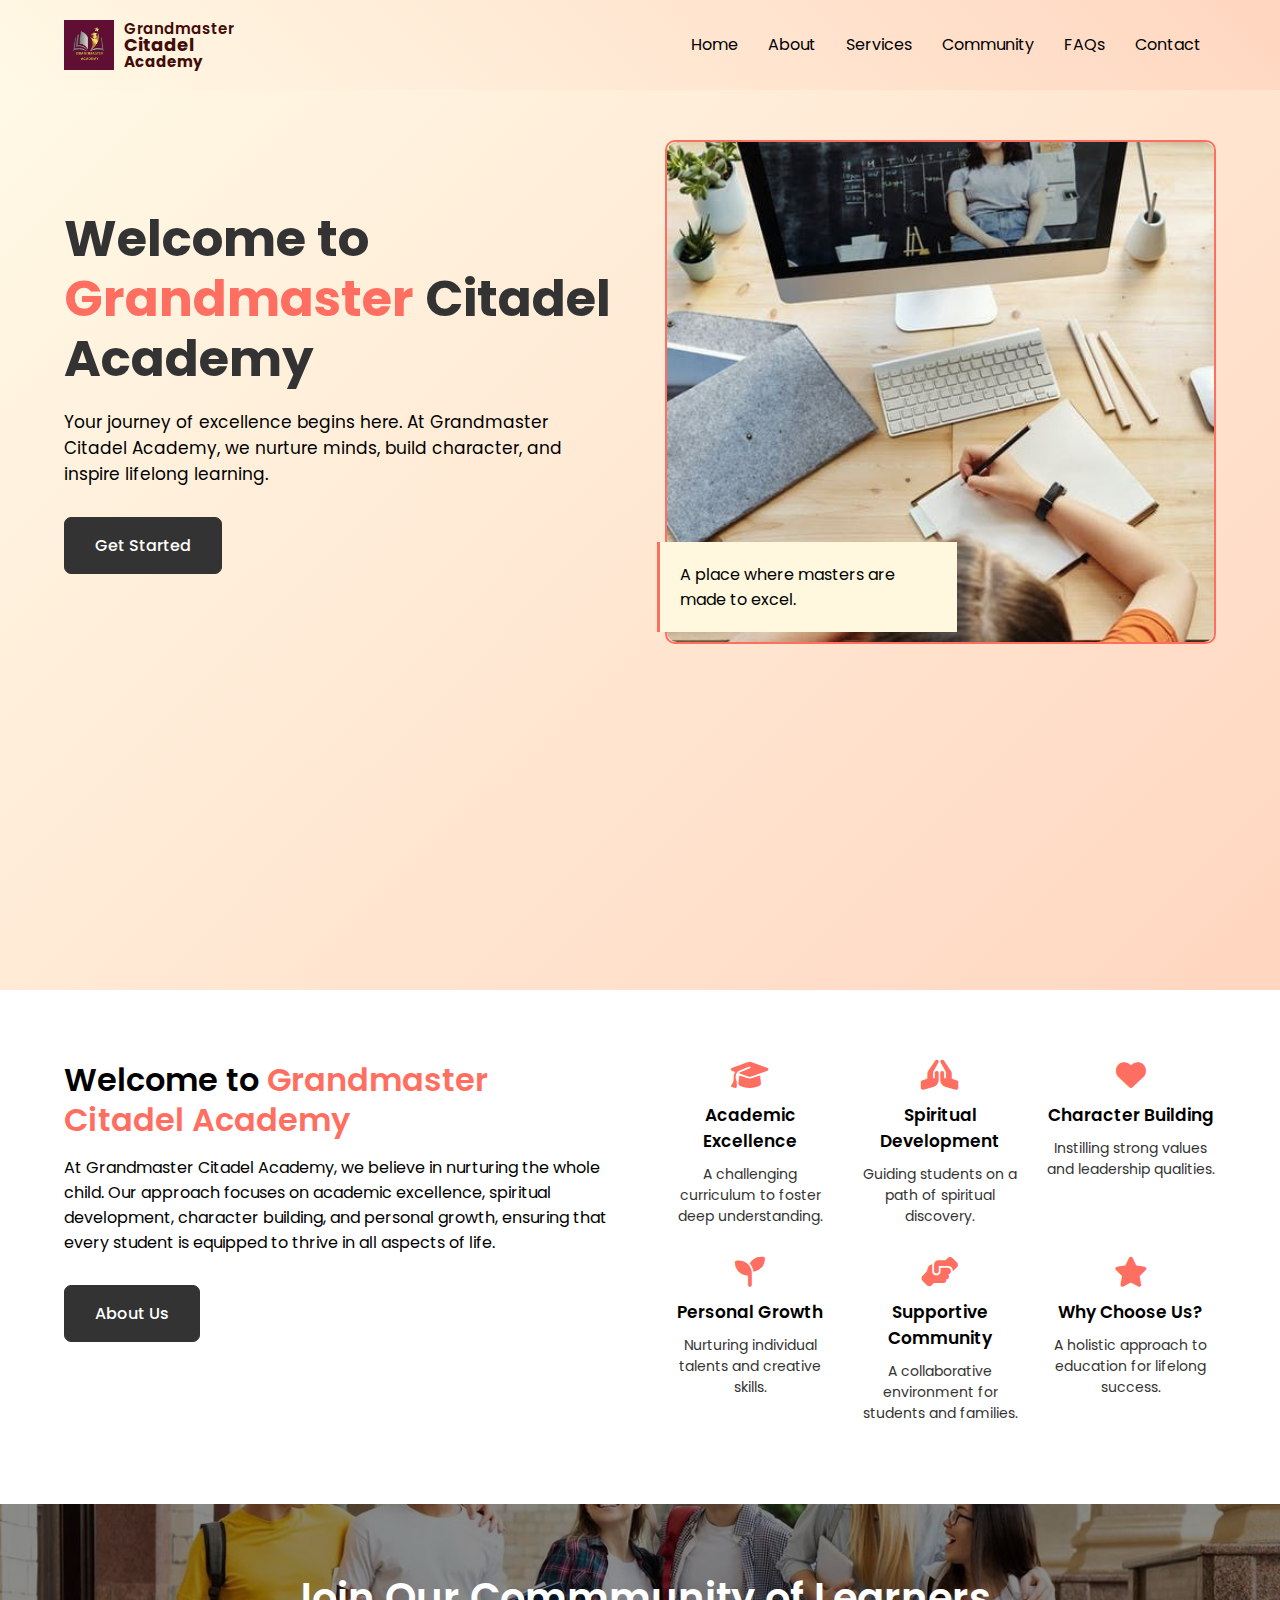
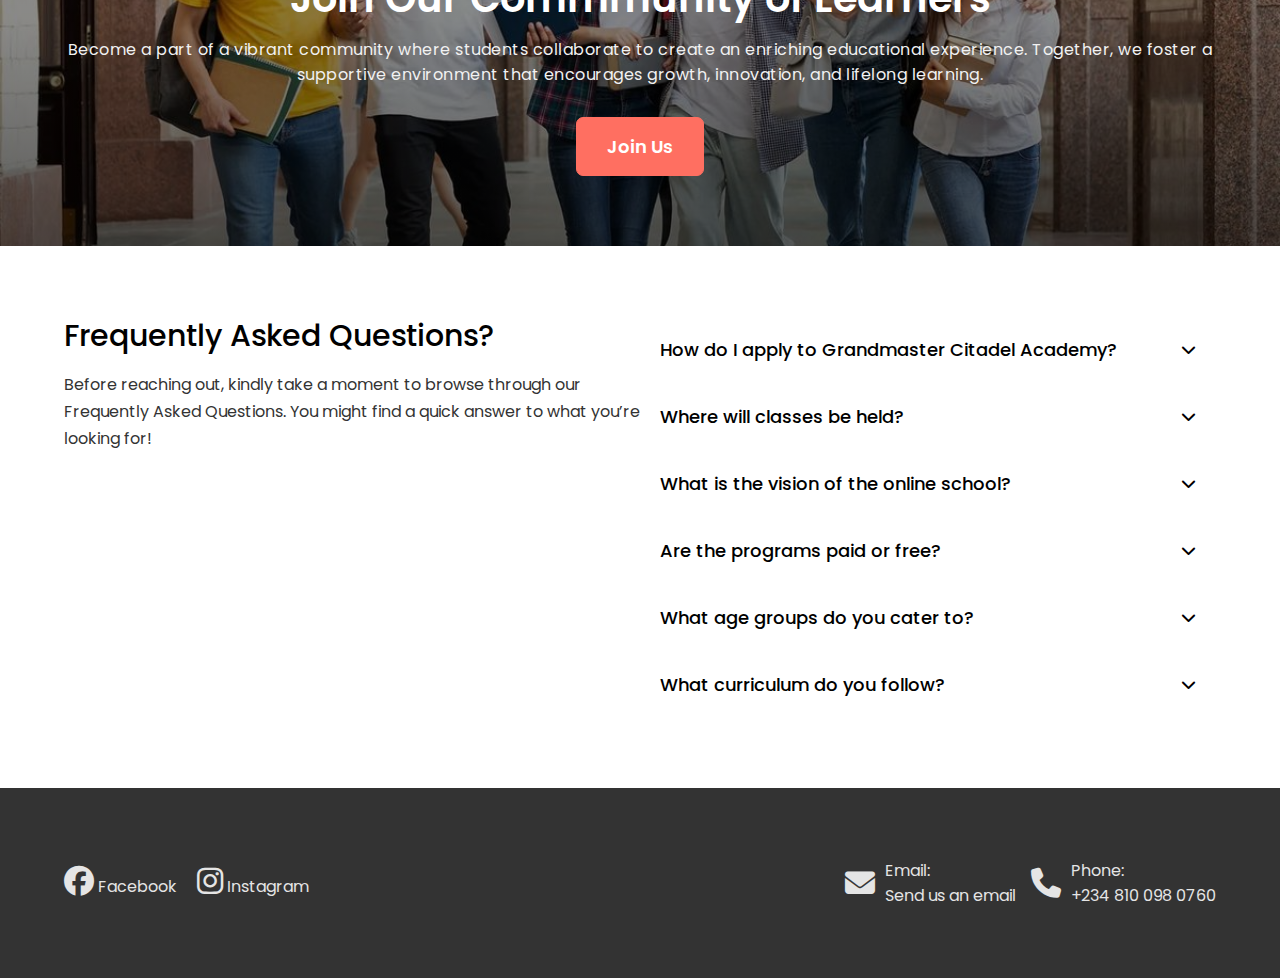
<file: index.html>
<!DOCTYPE html>
<html>
<head>
    <meta charset="UTF-8">
    <meta name="viewport" content="width=device-width, initial-scale=1.0">
    <title>Grandmaster Citadel Academy</title>
    <meta name="author" content="GCA">
    <meta name="description" content="GCA: To build a future where every child thrives mentally, physically, and spiritually for the good of humanity.">
    <link href='https://cdn.boxicons.com/fonts/basic/boxicons.min.css' rel='stylesheet'>
    <link href='https://cdn.boxicons.com/fonts/brands/boxicons-brands.min.css' rel='stylesheet'>
    <link rel="stylesheet" href="gca.css">
    <link rel="shortcut icon" href="images/hero-section-logo.png" type="image/x-icon">
    <link rel="stylesheet" href="https://cdnjs.cloudflare.com/ajax/libs/font-awesome/6.5.1/css/all.min.css"/>
    <link rel="preconnect" href="https://fonts.googleapis.com">
    <link rel="preconnect" href="https://fonts.gstatic.com" crossorigin>
    <link href="https://fonts.googleapis.com/css2?family=Sora:wght@100..800&display=swap" rel="stylesheet">
    <link href="https://fonts.googleapis.com/css2?family=Poppins:ital,wght@0,100;0,200;0,300;0,400;0,500;0,600;0,700;0,800;0,900;1,100;1,200;1,300;1,400;1,500;1,600;1,700;1,800;1,900&display=swap" rel="stylesheet">
    <link href="https://fonts.googleapis.com/css2?family=M+PLUS+Code+Latin:wght@100..700&family=Quicksand:wght@300..700&family=Sora:wght@100..800&display=swap" rel="stylesheet">
</head>
<body>
    <!-- header section -->
    <section class="header">
        <nav class="nav-bar">
            <a href="index.html">
                <div class="logo-box">
                    <img src="images/hero-section-logo.png" alt="">
                    <div class="logo-text">
                        <h4>Grandmaster</h4>
                        <h3>Citadel</h3>
                        <p>Academy</p>
                    </div>
                </div>
            </a>
            <div class="nav-links" id="nav-links">
                <i class="bx bx-x" id="menu-icon" onclick="closeMenu()"></i>
                <ul class="nav-list">
                    <li><a href="index.html">Home</a></li>
                    <li><a href="about.html">About</a></li>
                    <li><a href="#about">Services</a></li>
                    <li><a href="#community">Community</a></li>
                    <li><a href="#faqs">FAQs</a></li>
                    <li><a href="#contact">Contact</a></li>
                </ul>
            </div>
            <i class="bx bx-menu" id="menu-icon" onclick="toggleMenu()"></i>
        </nav>
    </section>

    <!-- hero-section styles -->
    <section class="hero-section">
        <div class="container">
            <div class="hero-text">
                <h1>Welcome to <span>Grandmaster</span> Citadel Academy</h1>
                <p>Your journey of excellence begins here. At Grandmaster Citadel Academy, we nurture minds, build character, and inspire lifelong learning.</p>
                <a href="https://wa.me/+2348100980760/?text=Hi, I just visited Grandmaster Academy and would love to learn more." target="_blank"><button class="btn">Get Started</button></a>
            </div>
            <div class="hero-image">
                <img src="images/hero-section-img.png" alt="">
                <div class="image-text">
                    <p>A place where masters are made to excel.</p>
                </div>
            </div>
        </div>
    </section>

    <!-- about section -->
    <section class="about-section" id="about">
        <div class="container">
            <div class="about-row">
                <h2>Welcome to <span>Grandmaster Citadel Academy</span></h2>
                <p>
                    At Grandmaster Citadel Academy, we believe in nurturing the whole child. 
                    Our approach focuses on academic excellence, spiritual development, character building, and personal 
                    growth, ensuring that every student is equipped to thrive in all aspects of life.
                </p>
                <a href="about.html"><button>About Us</button></a>
            </div>
            <div class="service-section">
                <div class="service-box">
                    <i class="fa-solid fa-graduation-cap"></i>
                    <h3>Academic Excellence</h3>
                    <p>A challenging curriculum to foster deep understanding.</p>
                </div>
                <div class="service-box">
                    <i class="fa-solid fa-hands-praying"></i>
                    <h3>Spiritual Development</h3>
                    <p>Guiding students on a path of spiritual discovery.</p>
                </div>
                <div class="service-box">
                    <i class="fa-solid fa-heart"></i>
                    <h3>Character Building</h3>
                    <p>Instilling strong values and leadership qualities.</p>
                </div>
                <div class="service-box">
                    <i class="fa-solid fa-seedling"></i>
                    <h3>Personal Growth</h3>
                    <p>Nurturing individual talents and creative skills.</p>
                </div>
                <div class="service-box">
                    <i class="fa-solid fa-handshake-angle"></i>
                    <h3>Supportive Community</h3>
                    <p>A collaborative environment for students and families.</p>
                </div>
                <div class="service-box">
                    <i class="fa-solid fa-star"></i>
                    <h3>Why Choose Us?</h3>
                    <p>A holistic approach to education for lifelong success.</p>
                </div>
                </div>
            </div>
        </div>
    </section>

    <!-- community section -->
    <section class="group-section" id="community">
        <div class="container">
            <h2>Join Our Commmunity of Learners</h2>
            <p>
                Become a part of a vibrant community where students collaborate to create an enriching educational experience. Together, we foster a supportive environment that encourages growth, innovation, and lifelong learning.
            </p>
            <a href="https://wa.me/+2348100980760/?text=Hi, I just visited Grandmaster Academy and would love to learn more." target="_blank"><button class="btn">Join Us</button></a>
        </div>
    </section>

    <!-- FAQ section -->
    <div class="faq-section" id="faqs">
        <div class="container">
            <div class="faq-heading">
                <h2 class="title">Frequently Asked Questions?</h2>
                <p>
                    Before reaching out, kindly take a moment to browse 
                    through our Frequently Asked Questions. You might find a 
                    quick answer to what you’re looking for!
                </p>
            </div>
            <div class="faq-container">
                <div class="faq-folder">
                    <div class="question">
                        <h3>How do I apply to Grandmaster Citadel Academy?</h3>
                        <i class="fa fa-chevron-down"></i>
                    </div>
                    <div class="faq-answer">
                        <p>To apply, click the "Get Started" button. This will direct you to our WhatsApp for the registration process.</p>
                    </div>
                </div>
                <div class="faq-folder">
                    <div class="question">
                        <h3>Where will classes be held?</h3>
                        <i class="fa fa-chevron-down"></i>
                    </div>
                    <div class="faq-answer">
                        <p>All classes are conducted both online and physical, offering a flexible learning environment. Interested in any, kindly reach the Get started button to start process.</p>
                    </div>
                </div>
                <div class="faq-folder">
                    <div class="question">
                        <h3>What is the vision of the online school?</h3>
                        <i class="fa fa-chevron-down"></i>
                    </div>
                    <div class="faq-answer">
                        <p>Our vision is to build a future where every child thrives mentally, physically, and spiritually for the good of humanity.</p>
                    </div>
                </div>
                <div class="faq-folder">
                    <div class="question">
                        <h3>Are the programs paid or free?</h3>
                        <i class="fa fa-chevron-down"></i>
                    </div>
                    <div class="faq-answer">
                        <p>Our programs are paid. To begin the enrollment process and receive payment details, please click the "Get Started" button to register via WhatsApp.</p>
                    </div>
                </div>
                <div class="faq-folder">
                    <div class="question">
                        <h3>What age groups do you cater to?</h3>
                        <i class="fa fa-chevron-down"></i>
                    </div>
                    <div class="faq-answer">
                        <p>We welcome students from a wide range of age groups, from early childhood to high school. Our programs are tailored to meet the developmental needs of each level.</p>
                    </div>
                </div>
                <div class="faq-folder">
                    <div class="question">
                        <h3>What curriculum do you follow?</h3>
                        <i class="fa fa-chevron-down"></i>
                    </div>
                    <div class="faq-answer">
                        <p>We follow a blended curriculum that combines rigorous academic standards with character-building and spiritual development, ensuring a holistic education for every student.</p>
                    </div>
                </div>
            </div>
        </div>
    </div>

    <!-- footer section -->
    <footer class="footer-section" id="contact">
        <div class="container">
            <div class="social-links">
                <a href="https://web.facebook.com/profile.php?id=61568891769989" target="_blank"><i class="fa-brands fa-facebook"></i> Facebook</a>
                <a href="https://www.instagram.com/grandmaster_academy01/" target="_blank"><i class="fa-brands fa-instagram"></i> Instagram</a>
            </div>
            <div class="contact">
                <a href="mailto:grandmastersacademy55@gmail.com">
                    <div class="contact-box">
                        <i class="fa-solid fa-envelope"></i>
                        <div class="contact-text">
                            <p>Email:</p>
                            <span>Send us an email</span>
                        </div>
                    </div>
                </a>
                <a href="tel:+2348100980760">
                    <div class="contact-box">
                        <i class="fa-solid fa-phone"></i>
                        <div class="contact-text">
                            <p>Phone:</p>
                            <span>+234 810 098 0760</span>
                        </div>
                    </div>
                </a>
            </div>
        </div>
    </footer>

    <script>
        const faqs = document.querySelectorAll(".faq-folder");

        faqs.forEach(faq => {
            faq.addEventListener("click", () => {
                // Close all other FAQs
                faqs.forEach(otherFaq => {
                    if (otherFaq !== faq) {
                        otherFaq.classList.remove("active");
                        const otherAnswer = otherFaq.querySelector(".faq-answer");
                        if (otherAnswer) {
                            otherAnswer.style.maxHeight = "0";
                        }
                    }
                });

                // Toggle the clicked FAQ
                faq.classList.toggle("active");
                const answer = faq.querySelector(".faq-answer");
                if (faq.classList.contains("active")) {
                    answer.style.maxHeight = answer.scrollHeight + "px";
                } else {
                    answer.style.maxHeight = "0";
                }
            });
        });
        
        window.addEventListener('scroll', function() {
            const header = document.querySelector('.header');
            if (window.scrollY > 0) {
                header.style.background = '#fff';
                header.style.boxShadow = '0 2px 8px rgba(0,0,0,0.05)';
            } else {
                header.style.background = '';
                header.style.boxShadow = '';
            }
        });

        const navLinks = document.querySelectorAll('.nav-links a');
        const navContainer = document.querySelector('.nav-links');  // selects the container
        const header = document.getElementById('header');

        navLinks.forEach(link => {
            link.addEventListener('click', () => {
                header.style.display = 'none'; // hides the header
                navContainer.style.left = '-500px'; //hides the nav container
                // navigation happens automatically via href
            });
        });

        function toggleMenu(){
            navContainer.style.left = "0";
        }
        function closeMenu(){
            navContainer.style.left = "-500px";
        }
    </script>

</body>
</html>
</file>
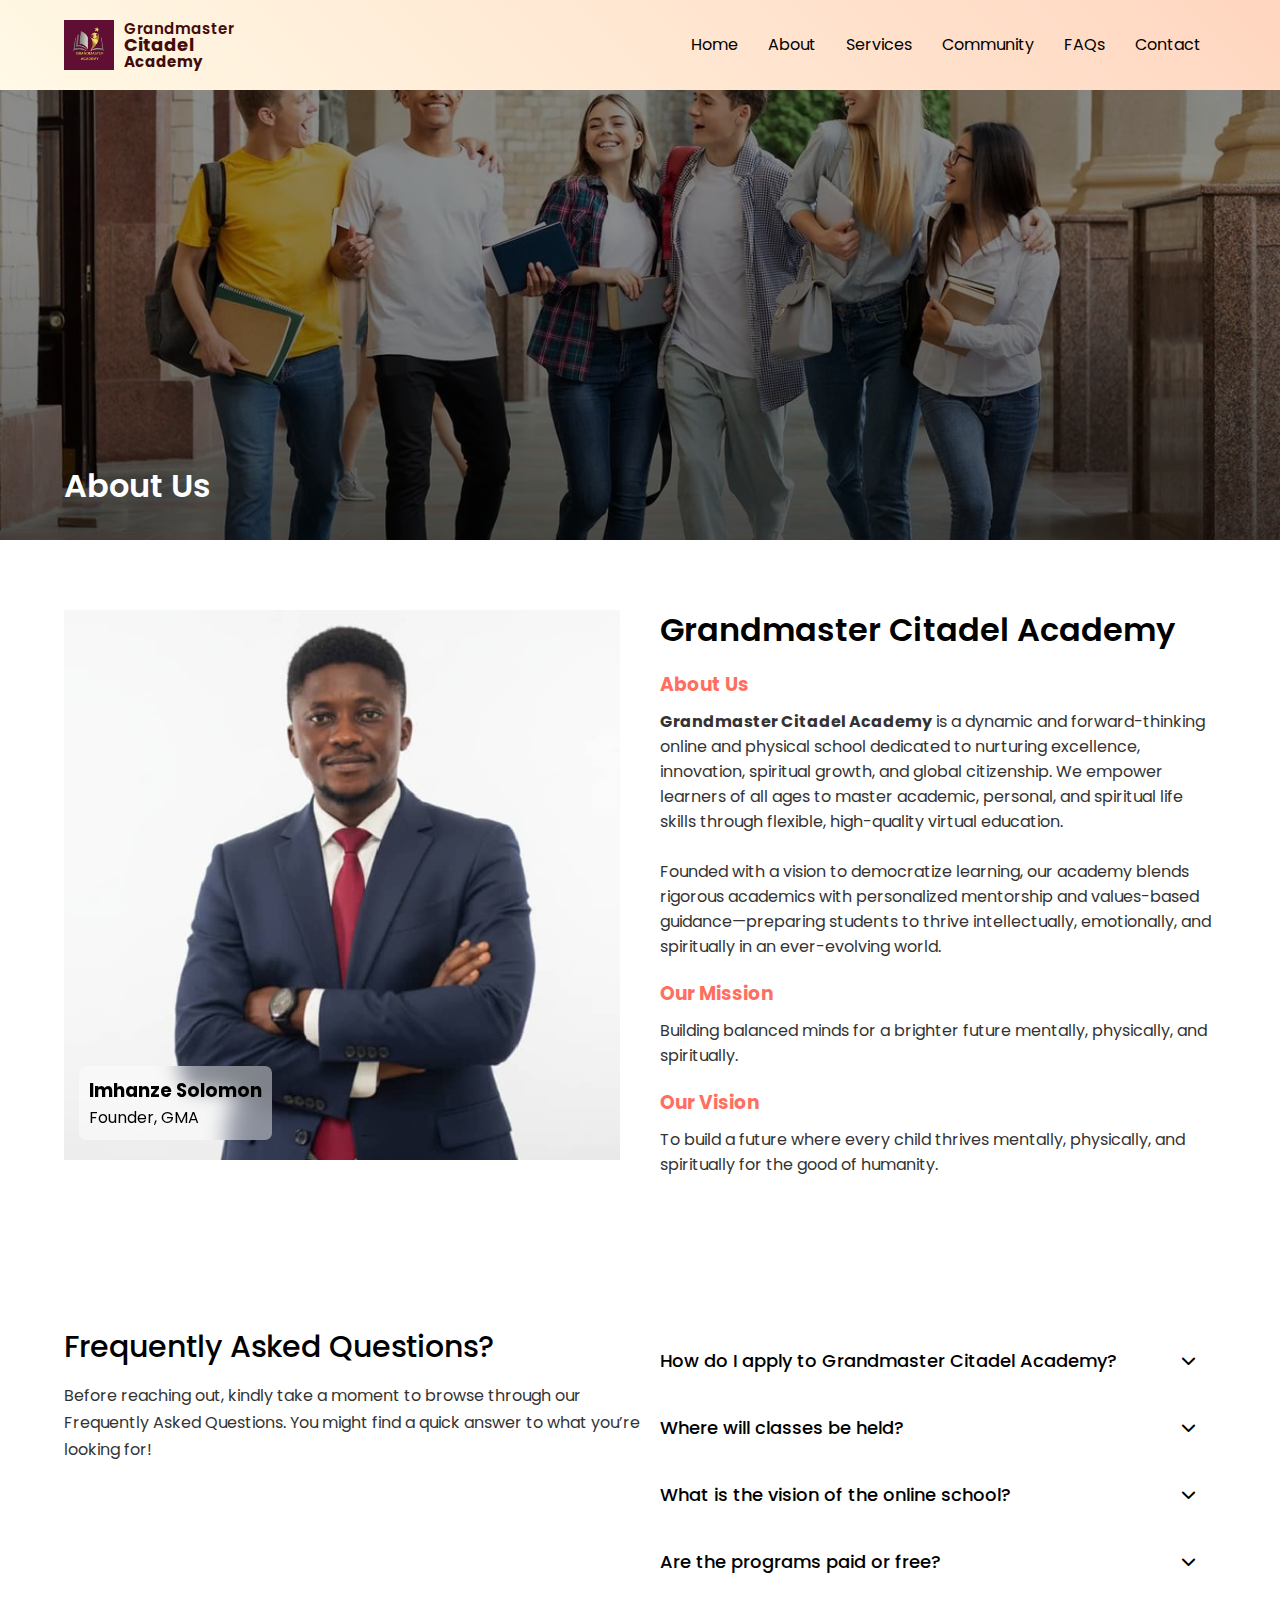
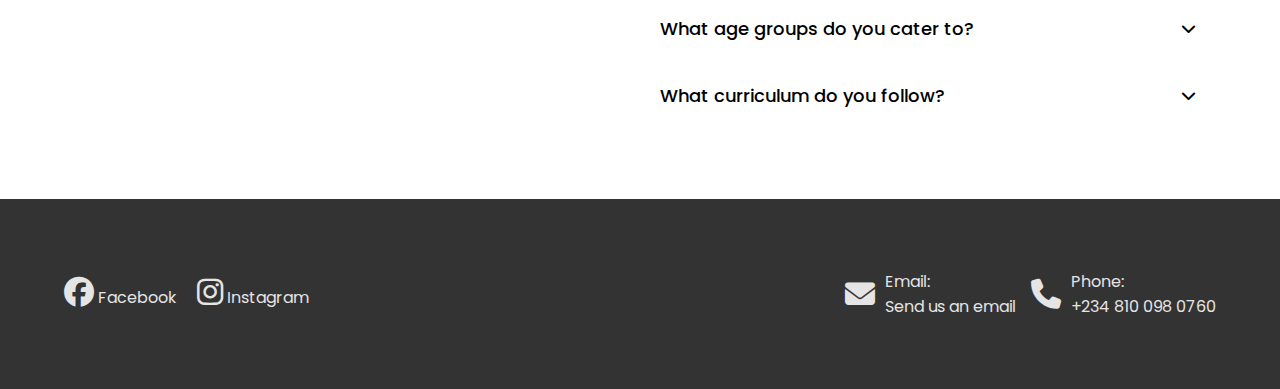
<file: about.html>
<!DOCTYPE html>
<html lang="en">
<head>
    <meta charset="UTF-8">
    <meta name="viewport" content="width=device-width, initial-scale=1.0">
    <title>GCA: About Page</title>
    <meta name="author" content="GCA">
    <meta name="description" content="GCA: To build a future where every child thrives mentally, physically, and spiritually for the good of humanity.">
    <link href='https://cdn.boxicons.com/fonts/basic/boxicons.min.css' rel='stylesheet'>
    <link href='https://cdn.boxicons.com/fonts/brands/boxicons-brands.min.css' rel='stylesheet'>
    <link rel="stylesheet" href="about.css">
    <link rel="shortcut icon" href="images/hero-section-logo.png" type="image/x-icon">
    <link rel="stylesheet" href="https://cdnjs.cloudflare.com/ajax/libs/font-awesome/6.5.1/css/all.min.css"/>
    <link rel="preconnect" href="https://fonts.googleapis.com">
    <link rel="preconnect" href="https://fonts.gstatic.com" crossorigin>
    <link href="https://fonts.googleapis.com/css2?family=Sora:wght@100..800&display=swap" rel="stylesheet">
    <link href="https://fonts.googleapis.com/css2?family=Poppins:ital,wght@0,100;0,200;0,300;0,400;0,500;0,600;0,700;0,800;0,900;1,100;1,200;1,300;1,400;1,500;1,600;1,700;1,800;1,900&display=swap" rel="stylesheet">
    <link href="https://fonts.googleapis.com/css2?family=M+PLUS+Code+Latin:wght@100..700&family=Quicksand:wght@300..700&family=Sora:wght@100..800&display=swap" rel="stylesheet">
</head>
<body>
    <!-- header section -->
    <section class="header">
        <nav class="nav-bar">
            <a href="index.html">
                <div class="logo-box">
                    <img src="images/hero-section-logo.png" alt="">
                    <div class="logo-text">
                        <h4>Grandmaster</h4>
                        <h3>Citadel</h3>
                        <p>Academy</p>
                    </div>
                </div>
            </a>
            <div class="nav-links" id="nav-links">
                <i class="bx bx-x" id="menu-icon" onclick="closeMenu()"></i>
                <ul class="nav-list">
                    <li><a href="index.html">Home</a></li>
                    <li><a href="about.html">About</a></li>
                    <li><a href="index.html#about">Services</a></li>
                    <li><a href="index.html#community">Community</a></li>
                    <li><a href="#faqs">FAQs</a></li>
                    <li><a href="#contact">Contact</a></li>
                </ul>
            </div>
            <i class="bx bx-menu" id="menu-icon" onclick="toggleMenu()"></i>
        </nav>
    </section>

    <!-- about section -->
    <section class="about-section">
        <div class="container">
            <h2>About Us</h2>
        </div>
    </section>

    <!-- history section -->
    <section class="history-section">
        <div class="container">
            <div class="image-box">
                <img src="images/founder_gma3.jpg" alt="">
                <div class="image-text">
                    <h3>Imhanze Solomon</h3>
                    <p>Founder, GMA</p>
                </div>
            </div>
            <div class="history-background">
                <h1>Grandmaster Citadel Academy</h1>
                <div class="history-box">
                    <h3>About Us</h3>
                    <p>
                        <strong>Grandmaster Citadel Academy</strong> is a dynamic and forward-thinking online and physical school dedicated to nurturing excellence, innovation, spiritual growth, and global citizenship. We empower learners of all ages to master academic, personal, and spiritual life skills through flexible, high-quality virtual education. <br><br>
                        Founded with a vision to democratize learning, our academy blends rigorous academics with personalized mentorship and values-based guidance—preparing students to thrive intellectually, emotionally, and spiritually in an ever-evolving world.
                    </p>
                </div>
                <div class="history-box">
                    <h3>Our Mission</h3>
                    <p>
                        Building balanced minds for a brighter future mentally, physically, and spiritually.
                    </p>
                </div>
                <div class="history-box">
                    <h3>Our Vision</h3>
                    <p>
                        To build a future where every child thrives mentally, physically, and spiritually for the good of humanity.
                    </p>
                </div>
            </div>
        </div>
    </section>

    <!-- FAQ section -->
    <div class="faq-section" id="faqs">
        <div class="container">
            <div class="faq-heading">
                <h2 class="title">Frequently Asked Questions?</h2>
                <p>
                    Before reaching out, kindly take a moment to browse 
                    through our Frequently Asked Questions. You might find a 
                    quick answer to what you’re looking for!
                </p>
            </div>
            <div class="faq-container">
                <div class="faq-folder">
                    <div class="question">
                        <h3>How do I apply to Grandmaster Citadel Academy?</h3>
                        <i class="fa fa-chevron-down"></i>
                    </div>
                    <div class="faq-answer">
                        <p>To apply, click the "Get Started" button. This will direct you to our WhatsApp for the registration process.</p>
                    </div>
                </div>
                <div class="faq-folder">
                    <div class="question">
                        <h3>Where will classes be held?</h3>
                        <i class="fa fa-chevron-down"></i>
                    </div>
                    <div class="faq-answer">
                        <p>All classes are conducted both online and physical, offering a flexible learning environment. Interested in any, kindly reach the Get started button to start process.</p>
                    </div>
                </div>
                <div class="faq-folder">
                    <div class="question">
                        <h3>What is the vision of the online school?</h3>
                        <i class="fa fa-chevron-down"></i>
                    </div>
                    <div class="faq-answer">
                        <p>Our vision is to build a future where every child thrives mentally, physically, and spiritually for the good of humanity.</p>
                    </div>
                </div>
                <div class="faq-folder">
                    <div class="question">
                        <h3>Are the programs paid or free?</h3>
                        <i class="fa fa-chevron-down"></i>
                    </div>
                    <div class="faq-answer">
                        <p>Our programs are paid. To begin the enrollment process and receive payment details, please click the "Get Started" button to register via WhatsApp.</p>
                    </div>
                </div>
                <div class="faq-folder">
                    <div class="question">
                        <h3>What age groups do you cater to?</h3>
                        <i class="fa fa-chevron-down"></i>
                    </div>
                    <div class="faq-answer">
                        <p>We welcome students from a wide range of age groups, from early childhood to high school. Our programs are tailored to meet the developmental needs of each level.</p>
                    </div>
                </div>
                <div class="faq-folder">
                    <div class="question">
                        <h3>What curriculum do you follow?</h3>
                        <i class="fa fa-chevron-down"></i>
                    </div>
                    <div class="faq-answer">
                        <p>We follow a blended curriculum that combines rigorous academic standards with character-building and spiritual development, ensuring a holistic education for every student.</p>
                    </div>
                </div>
            </div>
        </div>
    </div>

    <!-- footer section -->
    <footer class="footer-section" id="contact">
        <div class="container">
            <div class="social-links">
                <a href="https://web.facebook.com/profile.php?id=61568891769989" target="_blank"><i class="fa-brands fa-facebook"></i> Facebook</a>
                <a href="https://www.instagram.com/grandmaster_academy01/" target="_blank"><i class="fa-brands fa-instagram"></i> Instagram</a>
            </div>
            <div class="contact">
                <a href="mailto:grandmastersacademy55@gmail.com">
                    <div class="contact-box">
                        <i class="fa-solid fa-envelope"></i>
                        <div class="contact-text">
                            <p>Email:</p>
                            <span>Send us an email</span>
                        </div>
                    </div>
                </a>
                <a href="tel:+2348100980760">
                    <div class="contact-box">
                        <i class="fa-solid fa-phone"></i>
                        <div class="contact-text">
                            <p>Phone:</p>
                            <span>+234 810 098 0760</span>
                        </div>
                    </div>
                </a>
            </div>
        </div>
    </footer>
    
    <script>
        const faqs = document.querySelectorAll(".faq-folder");

        faqs.forEach(faq => {
            faq.addEventListener("click", () => {
                // Close all other FAQs
                faqs.forEach(otherFaq => {
                    if (otherFaq !== faq) {
                        otherFaq.classList.remove("active");
                        const otherAnswer = otherFaq.querySelector(".faq-answer");
                        if (otherAnswer) {
                            otherAnswer.style.maxHeight = "0";
                        }
                    }
                });

                // Toggle the clicked FAQ
                faq.classList.toggle("active");
                const answer = faq.querySelector(".faq-answer");
                if (faq.classList.contains("active")) {
                    answer.style.maxHeight = answer.scrollHeight + "px";
                } else {
                    answer.style.maxHeight = "0";
                }
            });
        });
        
        window.addEventListener('scroll', function() {
            const header = document.querySelector('.header');
            if (window.scrollY > 0) {
                header.style.background = '#fff';
                header.style.boxShadow = '0 2px 8px rgba(0,0,0,0.05)';
            } else {
                header.style.background = '';
                header.style.boxShadow = '';
            }
        });

        const navLinks = document.querySelectorAll('.nav-links a');
        const navContainer = document.querySelector('.nav-links');  // selects the container
        const header = document.getElementById('header');

        navLinks.forEach(link => {
            link.addEventListener('click', () => {
                header.style.display = 'none'; // hides the header
                navContainer.style.left = '-500px'; //hides the nav container
                // navigation happens automatically via href
            });
        });

        function toggleMenu(){
            navContainer.style.left = "0";
        }
        function closeMenu(){
            navContainer.style.left = "-500px";
        }
    </script>


</body>
</html>
</file>
<file: gca.css>
*{
    margin: 0;
    padding: 0;
    box-sizing: border-box;
    font-family: "Poppins", sans-serif;
}

html, body{
    scroll-behavior: smooth;
}

a{
    color: inherit;
    text-decoration: none;
}

.container{
    padding: 0 5%;
}

/* style for header */

.header{
    position: sticky;
    top: 0;
    left: 0;
    width: 100%;
    z-index: 999;
    padding: 20px 5%;
    background: linear-gradient(45deg, #FFF9E5 0%, #FFD6C0 100%);
}

.header-hidden{
    display: none;
}

.header .nav-bar{
    display: flex;
    align-items: center;
    justify-content: space-between;
}

.nav-bar .logo-box{
    display: flex;
    align-items: center;
    gap: 10px;
}

.logo-box img{
    width: 50px;
}

.logo-box .logo-text{
    color: #420c08;
}

.logo-box .logo-text h4{
    font-size: 15px;
    font-weight: 600;
    line-height: 15px;
}

.logo-box .logo-text h3{
    font-size: 18px;
    font-weight: 700;
    line-height: 18px;
}

.logo-box .logo-text p{
    font-size: 15px;
    font-weight: 700;
    line-height: 15px;
}

.nav-bar .nav-links{
    display: flex;
    align-items: center;
}

.nav-links.show{
    left: 0;
}

.nav-bar #menu-icon{
    display: none;
    font-size: 30px;
    cursor: pointer;
}

.nav-list{
    display: flex;
    align-items: center;
    list-style: none;
}

.nav-list li{
    font-size: 16px;
    font-weight: 400;
    margin: 0 15px;
    transition: all ease 0.3s;
}

.nav-list li:hover{
    color: #ff6f61;
}

@media (max-width: 777px){
    .nav-bar .nav-links{
        display: flex;
        position: fixed;
        top: 0;
        left: -500px;
        width: 300px;
        height: 100vh;
        flex-direction: column;
        background: #fff;
        align-items: center;
        transition: all ease 0.3s;
    }
    .nav-list{
        display: flex;
        flex-direction: column;
        margin-top: 30px;
        align-items: center;
        list-style: none;
    }
    .nav-list li{
        font-size: 18px;
        font-weight: 400;
        margin: 15px 0;
        transition: all ease 0.3s;
    }
    .nav-bar #menu-icon{
        display: block;
        font-size: 30px;
        cursor: pointer;
    }
    .bx-x{
        position: absolute;
        top: 10px;
        right: 15px;
    }
}

@media (max-width: 555px){
    .nav-bar .nav-links{
        width: 300px;
    }
}



/* hero section styles */

.hero-section{
    width: 100%;
    min-height: 100vh;
    padding: 50px 0;
    background: linear-gradient(135deg, #FFF9E5 0%, #FFD6C0 100%);
}

.hero-section .container{
    display: grid;
    gap: 50px;
    grid-template-columns: repeat(auto-fit, minmax(250px, 1fr));
    align-items: center;
}

.hero-section .hero-text{
    padding: 50px 0;
}

.hero-section .hero-text h1{
    font-size: 50px;
    line-height: 60px;
    font-weight: 700;
    margin-bottom: 20px;
    color: #333;
}

.hero-text h1 span{
    color: #ff6f61;
}

.hero-section .hero-text p{
    font-size: 17px;
    margin: 10px 0;
}

.hero-section .hero-text .btn{
    color: #fff;
    font-size: 16px;
    font-weight: 500;
    padding: 15px 30px;
    border: 1px solid #333;
    background: #333;
    margin-top: 20px;
    border-radius: 7px;
    cursor: pointer;
    transition: all ease 0.3s;
}

.hero-section .hero-text .btn:hover{
    background: #000;
}

.hero-section .hero-image{
    position: relative;
    border: 2px solid #ff6f61;
    border-radius: 10px;
    min-width: 200px;
}

.hero-image img{
    width: 100%;
    height: 100%;
    max-height: 500px;
    border-radius: 10px;
    object-fit: cover;
    display: block;
}

.hero-image .image-text{
    position: absolute;
    left: -10px;
    bottom: 10px;
    width: 300px;
    padding: 20px;
    background: #fff7de;
    border-left: 3px solid #ff6f61;
    font-size: 16px;
}

@media (max-width: 777px) {
    .hero-section .container {
        gap: 30px;
        align-items: start;
    }
    .hero-section .hero-text {
        padding: 30px 0;
    }
    .hero-section .hero-text h1 {
        font-size: 40px;
        line-height: 45px;
    }
    .hero-section .hero-image {
        margin: 0 auto;
        max-width: 350px;
    }
}

@media (max-width: 555px) {
    .hero-section {
        padding: 30px 0;
        min-height: 70vh;
    }
    .hero-section .hero-text{
        text-align: center;
    }
    .hero-section .hero-text h1 {
        font-size: 36px;
        line-height: 44px;
    }
    .hero-section .hero-image {
        max-width: 100%;
    }
    .hero-image img {
        max-height: 300px;
        border-top-right-radius: 10px;
        border-top-left-radius: 10px;
        border-bottom-right-radius: 0px;
        border-bottom-left-radius: 0px;
    }
    .hero-image .image-text {
        position: static;
        width: 100%;
        padding: 15px;
        border-left: none;
        border-bottom-right-radius: 10px;
        border-bottom-left-radius: 10px;
    }
}


/* about section styles */

.about-section{
    width: 100%;
    padding: 70px 0;
}

.about-section .container{
    display: grid;
    gap: 50px;
    grid-template-columns: repeat(auto-fit, minmax(250px, 1fr));
}

.about-row h2{
    font-size: 32px;
    font-weight: 600;
    line-height: 40px;
}

.about-row h2 span{
    color: #ff6f61;
}

.about-row p{
    margin: 15px 0;
}

.about-row button{
    color: #fff;
    font-size: 16px;
    font-weight: 500;
    padding: 15px 30px;
    border: 1px solid #333;
    background: #333;
    margin-top: 15px;
    border-radius: 7px;
    cursor: pointer;
    transition: all ease 0.3s;
}

.about-row button:hover{
    background: #000;
}

.service-section{
    display: grid;
    gap: 20px;
    grid-template-columns: repeat(auto-fit, minmax(150px, 1fr));
}

.service-box{
    text-align: center;
    cursor: pointer;
}

.service-box i{
    color: #ff6f61;
    font-size: 30px;
    margin-bottom: 12px;
}

.service-box h3{
    font-size: 17px;
    font-weight: 600;
}

.service-box p{
    font-size: 14px;
    color: #333;
    margin: 10px 0;
}


/* community section styles */

.group-section{
    width: 100%;
    color: #fff;
    padding: 70px 0;
    text-align: center;
    background: linear-gradient(rgba(0,0,0,0.45), 
    rgba(0,0,0,0.45), rgba(0,0,0,0.55),
    rgba(0,0,0,0.65)), url(./images/student-union.png);
    background-repeat: no-repeat;
    background-size: cover;
    background-position: center;
}

.group-section .container{
    display: flex;
    flex-direction: column;
    align-items: center;
    justify-content: center;
}

.group-section .container h2{
    font-size: 40px;
    font-weight: 600;
    line-height: 48px;
}

.group-section .container p{
    color: #f1f1f1;
    font-size: 16px;
    letter-spacing: 0.5px;
    margin: 15px 0;
}

.group-section .container .btn{
    color: #fff;
    font-size: 18px;
    font-weight: 600;
    padding: 15px 30px;
    border: 1px solid #ff6f61;
    background: #ff6f61;
    margin-top: 15px;
    border-radius: 7px;
    cursor: pointer;
    transition: all ease 0.3s;
}

.group-section .container .btn:hover{
    background: #e65b50;
}

@media (max-width: 777px){
    .group-section .container h2{
        font-size: 32px;
        font-weight: 600;
        line-height: 38px;
    }
}



/* faq styling */

.faq-section{
    width: 100%;
    padding: 70px 0;
    line-height: 27px;
}

.faq-section .container{
    width: 100%;
    display: grid;
    grid-template-columns: repeat(auto-fit, minmax(250px, 1fr));
}

.faq-section .container .faq-heading{
    margin-bottom: 30px;
}

.faq-section .container .faq-heading .title{
    font-size: 30px;
    font-weight: 500;
    margin-bottom: 15px;
    line-height: 40px;
}

.faq-section .container .faq-heading p{
    color: #333;
}

.faq-container .faq-folder{
    padding: 20px;
    cursor: pointer;
}

.faq-folder .question{
    display: flex;
    align-items: center;
    justify-content: space-between;
}

.faq-folder .question h3{
    font-size: 18px;
    font-weight: 500;
}

.faq-folder .question .fa{
    font-size: 15px;
    vertical-align: middle;
    transition: all ease 0.3s;
}

.faq-folder.active .fa{
    transform: rotate(180deg);
}

.faq-folder .faq-answer{
    max-height: 0;
    overflow: hidden;
    transition: max-height ease 0.3s;
}

.faq-folder.active .faq-answer{
    max-height: 300px;
    animation: fade 0.5s ease-in-out;
}

.faq-folder .faq-answer p{
    margin-top: 10px;
    color: #333;
    padding-top: 10px;
    border-top: 1.2px solid #e5e5e5;
}

@keyframes fade{
    from{
        opacity: 0;
        transform: translateY(-20px);
    }
    to{
        opacity: 1;
        transform: translateY(0);
    }
}

@media (max-width: 555px){
    .faq-container .faq-folder{
        padding: 15px 0;
    }
}


/* footer section styles */

.footer-section{
    width: 100%;
    color: #e5e5e5;
    padding: 70px 0;
    background: #333;
}

.footer-section .container{
    display: flex;
    gap: 50px;
    align-items: center;
    justify-content: space-between;
}

.social-links{
    display: flex;
    align-items: center;
    gap: 20px;
}

.social-links i{
    font-size: 30px;
}

.contact {
    display: flex;
    gap: 15px;
    align-items: center;
}

.contact-box{
    display: flex;
    gap: 10px;
    align-items: center;
}

.contact-box i{
    font-size: 30px;
}


@media (max-width:555px){
    .footer-section .container{
        display: flex;
        flex-direction: column;
        align-items: center;
        justify-content: space-between;
    }
    .contact {
        display: flex;
        gap: 15px;
        flex-direction: column;
        align-items: center;
    }
}
</file>
<file: about.css>
*{
    margin: 0;
    padding: 0;
    box-sizing: border-box;
    font-family: "Poppins", sans-serif;
}

html, body{
    scroll-behavior: smooth;
}

a{
    color: inherit;
    text-decoration: none;
}

.container{
    padding: 0 5%;
}

/* style for header */

.header{
    position: sticky;
    top: 0;
    left: 0;
    width: 100%;
    z-index: 999;
    padding: 20px 5%;
    background: linear-gradient(45deg, #FFF9E5 0%, #FFD6C0 100%);
}

.header-hidden{
    display: none;
}

.header .nav-bar{
    display: flex;
    align-items: center;
    justify-content: space-between;
}

.nav-bar .logo-box{
    display: flex;
    align-items: center;
    gap: 10px;
}

.logo-box img{
    width: 50px;
}

.logo-box .logo-text{
    color: #420c08;
}

.logo-box .logo-text h4{
    font-size: 15px;
    font-weight: 600;
    line-height: 15px;
}

.logo-box .logo-text h3{
    font-size: 18px;
    font-weight: 700;
    line-height: 18px;
}

.logo-box .logo-text p{
    font-size: 15px;
    font-weight: 700;
    line-height: 15px;
}

.nav-bar .nav-links{
    display: flex;
    align-items: center;
}

.nav-links.show{
    left: 0;
}

.nav-bar #menu-icon{
    display: none;
    font-size: 30px;
    cursor: pointer;
}

.nav-list{
    display: flex;
    align-items: center;
    list-style: none;
}

.nav-list li{
    font-size: 16px;
    font-weight: 400;
    margin: 0 15px;
    transition: all ease 0.3s;
}

.nav-list li:hover{
    color: #ff6f61;
}

@media (max-width: 777px){
    .nav-bar .nav-links{
        display: flex;
        position: fixed;
        top: 0;
        left: -500px;
        width: 300px;
        height: 100vh;
        flex-direction: column;
        background: #fff;
        align-items: center;
        transition: all ease 0.3s;
    }
    .nav-list{
        display: flex;
        flex-direction: column;
        margin-top: 30px;
        align-items: center;
        list-style: none;
    }
    .nav-list li{
        font-size: 18px;
        font-weight: 400;
        margin: 15px 0;
        transition: all ease 0.3s;
    }
    .nav-bar #menu-icon{
        display: block;
        font-size: 30px;
        cursor: pointer;
    }
    .bx-x{
        position: absolute;
        top: 10px;
        right: 15px;
    }
}

@media (max-width: 555px){
    .nav-bar .nav-links{
        width: 300px;
    }
}


/* about section */

.about-section{
    width: 100%;
    height: 50vh;
    color: #fff;
    display: flex;
    align-items: end;
    padding: 30px 0;
    text-align: center;
    background: linear-gradient(rgba(0,0,0,0.45), 
    rgba(0,0,0,0.45), rgba(0,0,0,0.55),
    rgba(0,0,0,0.65)), url(./images/student-union.png);
    background-repeat: no-repeat;
    background-size: cover;
    background-position: center;
}

.about-section .container h2{
    color: #fff;
    font-size: 32px;
    font-weight: 600;
}


/* history section styles */

.history-section{
    width: 100%;
    padding: 70px 0;
}

.history-section .container{
    display: grid;
    grid-template-columns: repeat(auto-fit, minmax(250px, 1fr));
    gap: 40px;
}

.image-box{
    height: 550px;
    position: relative;
}

.image-box img{
    width: 100%;
    height: 100%;
    object-fit: cover;
}

.image-text{
    position: absolute;
    left: 15px;
    bottom: 20px;
    padding: 10px;
    background: rgba(255,255,255,0.45);
    border-radius: 7px;
    backdrop-filter: blur(10px);
}

.history-background h1{
    font-size: 32px;
    font-weight: 600;
    line-height: 40px;
}

.history-background .history-box{
    margin-top: 20px;
}

.history-box h3{
    color: #ff6f61;
}

.history-box p{
    color: #333;
    margin: 10px 0;
}


/* faq styling */

.faq-section{
    width: 100%;
    padding: 70px 0;
    line-height: 27px;
}

.faq-section .container{
    width: 100%;
    display: grid;
    grid-template-columns: repeat(auto-fit, minmax(250px, 1fr));
}

.faq-section .container .faq-heading{
    margin-bottom: 30px;
}

.faq-section .container .faq-heading .title{
    font-size: 30px;
    font-weight: 500;
    margin-bottom: 15px;
    line-height: 40px;
}

.faq-section .container .faq-heading p{
    color: #333;
}

.faq-container .faq-folder{
    padding: 20px;
    cursor: pointer;
}

.faq-folder .question{
    display: flex;
    align-items: center;
    justify-content: space-between;
}

.faq-folder .question h3{
    font-size: 18px;
    font-weight: 500;
}

.faq-folder .question .fa{
    font-size: 15px;
    vertical-align: middle;
    transition: all ease 0.3s;
}

.faq-folder.active .fa{
    transform: rotate(180deg);
}

.faq-folder .faq-answer{
    max-height: 0;
    overflow: hidden;
    transition: max-height ease 0.3s;
}

.faq-folder.active .faq-answer{
    max-height: 300px;
    animation: fade 0.5s ease-in-out;
}

.faq-folder .faq-answer p{
    margin-top: 10px;
    color: #333;
    padding-top: 10px;
    border-top: 1.2px solid #e5e5e5;
}

@keyframes fade{
    from{
        opacity: 0;
        transform: translateY(-20px);
    }
    to{
        opacity: 1;
        transform: translateY(0);
    }
}

@media (max-width: 555px){
    .faq-container .faq-folder{
        padding: 15px 0;
    }
}


/* footer section styles */

.footer-section{
    width: 100%;
    color: #e5e5e5;
    padding: 70px 0;
    background: #333;
}

.footer-section .container{
    display: flex;
    gap: 50px;
    align-items: center;
    justify-content: space-between;
}

.social-links{
    display: flex;
    align-items: center;
    gap: 20px;
}

.social-links i{
    font-size: 30px;
}

.contact {
    display: flex;
    gap: 15px;
    align-items: center;
}

.contact-box{
    display: flex;
    gap: 10px;
    align-items: center;
}

.contact-box i{
    font-size: 30px;
}


@media (max-width:555px){
    .footer-section .container{
        display: flex;
        flex-direction: column;
        align-items: center;
        justify-content: space-between;
    }
    .contact {
        display: flex;
        gap: 15px;
        flex-direction: column;
        align-items: center;
    }
}
</file>
